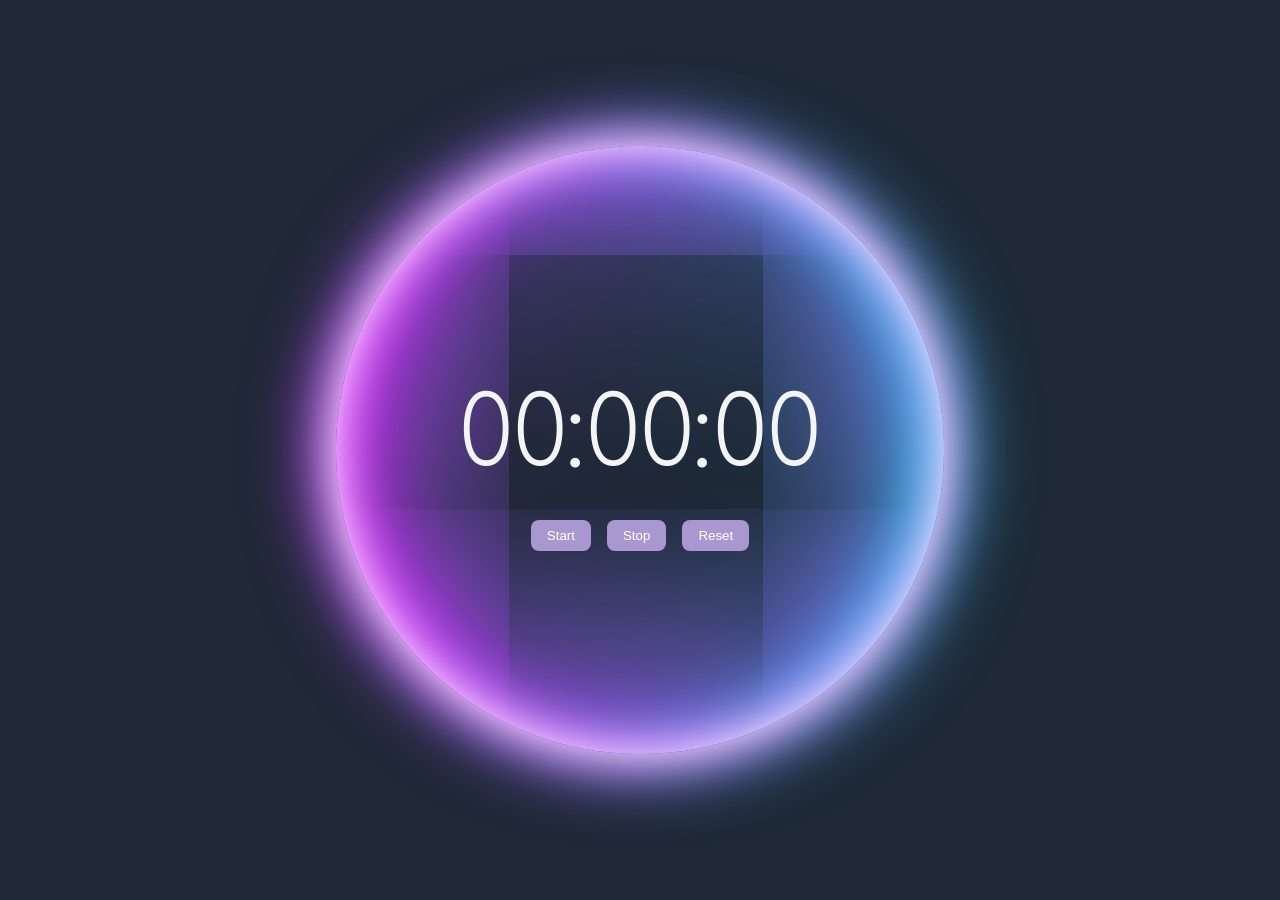
<file: Stopwatch/index.html>
<!DOCTYPE html>
<html lang="en">
  <head>
    <meta charset="UTF-8" />
    <meta http-equiv="X-UA-Compatible" content="IE=edge" />
    <meta name="viewport" content="width=device-width, initial-scale=1.0" />
    <title>Stopwatch</title>
    <link rel="stylesheet" href="watch.css" />
  </head>
  <body>
    <div class="main-container">
      <div class="clock-container">
        <div class="watch">
          <div class="time">00:00:00</div>
        </div>
        <div class="controls">
          <button id="start">Start</button>
          <button id="stop">Stop</button>
          <button id="reset">Reset</button>
        </div>
      </div>
    </div>
    <script src="seconds.js"></script>
  </body>
</html>
</file>
<file: Stopwatch/watch.css>
@import url("https://fonts.googleapis.com/css2?family=Comfortaa:wght@300;400&display=swap");
:root {
  --primary: #a998d0;
  --dark: #1f2937;
  --darkdark: #111827;
  --light: #f3f4f6;
}
*,
*::before,
*::after {
  box-sizing: border-box;
  margin: 0;
}
body {
  background: var(--dark);
  color: var(--light);
  font-family: "Comfortaa", cursive;
}
.main-container {
  min-height: 100vh;
  display: flex;
  justify-content: center;
  align-items: center;
}
.clock-container {
  display: grid;
  place-content: center;
  grid-gap: 2em;
  align-items: center;
  width: 38em;
  height: 38em;
  border-radius: 50%;
  box-shadow: inset 0 0 50px #fff, inset 20px 0 80px #f0f,
    inset -20px 0 80px#0ff, inset 20px 0 300px #f0f, inset -20px 0 300px #0ff,
    0 0 50px #fff, -10px 0 80px #f0f, 10px 0 80px #0ff;
}

.watch {
  font-size: 6rem;
  text-align: center;
  /* background-color: var(--darkdark); */
  /* width: 100%; */
  padding-top: 2rem;
  border-radius: 1rem;
  /* grid-column: 1;
  grid-row: 1;
  grid-gap: 1em; */
  z-index: 1;
  display: flex;
  /* justify-content: center;
  align-items: center;
} */
}
/* .time {
  width: 300px;
  height: 100px;
  text-align: left;
}
.watch {
  width: 400px;
  height: 120px;
  padding-left: 70px;
} */

.watch .time {
  font-weight: 300;
}
.digit {
  display: flex;
  justify-content: center;
  align-items: center;
  width: 7rem;
}
.controls {
  display: flex;
  align-items: center;
  justify-content: center;
  bottom: 0;
}

.controls button {
  appearance: none;
  background: none;
  outline: none;
  border: none;
  cursor: pointer;
  margin: 0 0.5rem;
  padding: 0.5rem 1rem;
  border-radius: 0.5rem;
  color: #fff;
  background-color: var(--primary);
  transition: 0.4s;
  user-select: none;
}

.controls button:hover {
  opacity: 0.7;
}

.controls button:active {
  background-color: var(--dark);
}
</file>
